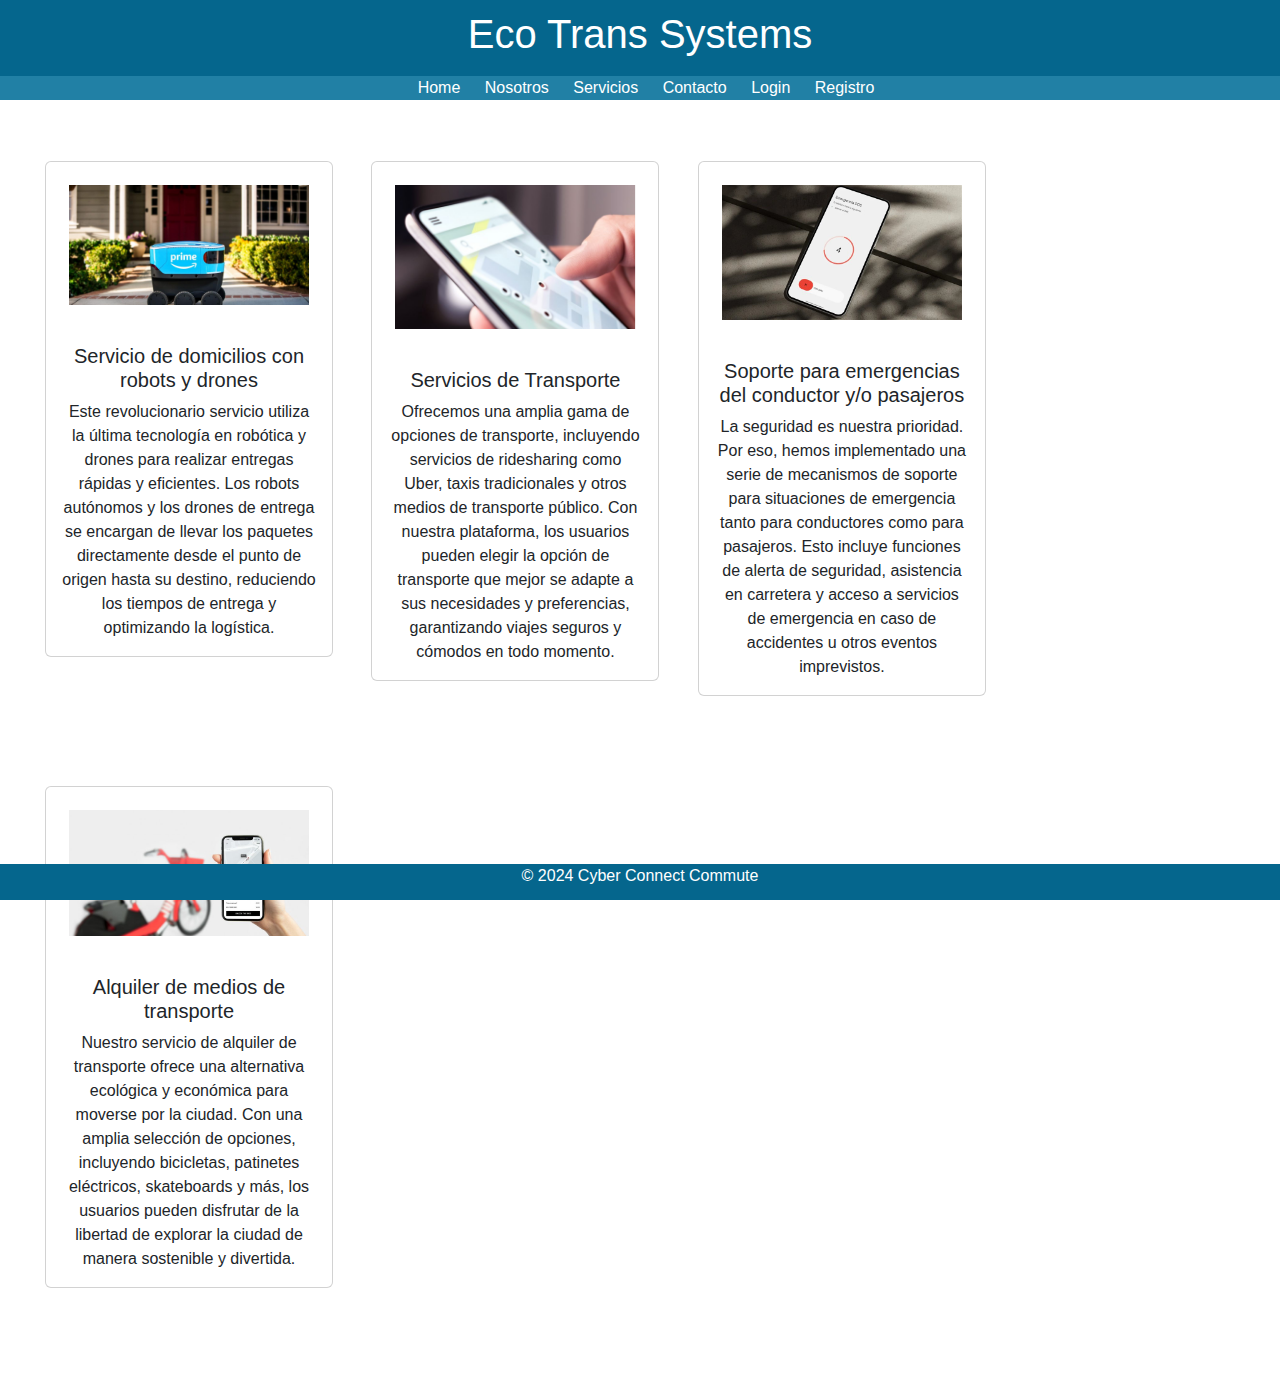
<file: index.html>
<!DOCTYPE html>
<html lang="es">
<head>
    <meta charset="UTF-8">
    <meta name="viewport" content="width=device-width, initial-scale=1.0">
    <title>Eco Trans Systems</title>
    <link rel="stylesheet" href="CSS\styles.css">
    <link href="https://cdn.jsdelivr.net/npm/bootstrap@5.3.0-alpha1/dist/css/bootstrap.min.css" rel="stylesheet">
    <link rel="icon" type="image/x-icon" href="IMG/favicon_io/favicon.ico">
    <link rel="apple-touch-icon" sizes="180x180" href="IMG/favicon_io/apple-touch-icon.png">
    <link rel="icon" type="image/png" sizes="32x32" href="IMG/favicon_io/favicon-32x32.png">
    <link rel="icon" type="image/png" sizes="16x16" href="IMG/favicon_io/favicon-16x16.png">
    <link rel="manifest" href="IMG/favicon_io/site.webmanifest">
</head>
<body>
    <header>
        <h1>Eco Trans Systems</h1>
    </header>
    <nav>
        <ul>
            <li class="texto-con-sombra"><a href="index.html">Home</a></li>
            <li class="texto-con-sombra"><a href="nosotros.html">Nosotros</a></li>
            <li class="texto-con-sombra"><a href="servicios.html">Servicios</a></li>
            <li class="texto-con-sombra"><a href="contacto.html">Contacto</a></li>
            <li class="texto-con-sombra"><a href="login.html">Login</a></li>
            <li class="texto-con-sombra"><a href="registro.html">Registro</a></li>
        </ul>
    </nav>
    <main id="main">
        <div class="columna">
            <div class="card" style="width: 18rem;">
                <img src="IMG\robot.jpeg" class="card-img-top img-fluid" alt="...">
                <div class="card-body card-cam">
                  <h5 class="card-title">Servicio de domicilios con robots y drones</h5>
                  <p class="card-text">Este revolucionario servicio utiliza la última tecnología en robótica y drones para realizar entregas rápidas y eficientes. Los robots autónomos y los drones de entrega se encargan de llevar los paquetes directamente desde el punto de origen hasta su destino, reduciendo los tiempos de entrega y optimizando la logística.</p>
                  <!-- <a href="#" class="btn btn-primary btn-azul">Ver</a> -->
                </div>
              </div>
        </div>

        <div class="columna">
            <div class="card" style="width: 18rem;">
                <img src="IMG\apps.jpeg" class="card-img-top" alt="...">
                <div class="card-body card-cam">
                  <h5 class="card-title">Servicios de Transporte</h5>
                  <p class="card-text">Ofrecemos una amplia gama de opciones de transporte, incluyendo servicios de ridesharing como Uber, taxis tradicionales y otros medios de transporte público. Con nuestra plataforma, los usuarios pueden elegir la opción de transporte que mejor se adapte a sus necesidades y preferencias, garantizando viajes seguros y cómodos en todo momento.</p>
                  <!-- <a href="#" class="btn btn-primary btn-azul">Ver</a> -->
                </div>
              </div>
        </div>

        <div class="columna">
            <div class="card" style="width: 18rem;">
                <img src="IMG\emergencia.jpg" class="card-img-top" alt="...">
                <div class="card-body card-cam">
                  <h5 class="card-title">Soporte para emergencias del conductor y/o pasajeros</h5>
                  <p class="card-text">La seguridad es nuestra prioridad. Por eso, hemos implementado una serie de mecanismos de soporte para situaciones de emergencia tanto para conductores como para pasajeros. Esto incluye funciones de alerta de seguridad, asistencia en carretera y acceso a servicios de emergencia en caso de accidentes u otros eventos imprevistos.</p>
                  <!-- <a href="#" class="btn btn-primary btn-azul">Ver</a> -->
                </div>
              </div>
        </div>

        <div class="columna">
            <div class="card" style="width: 18rem;">
                <img src="IMG\bici.jpg" class="card-img-top" alt="...">
                <div class="card-body card-cam">
                  <h5 class="card-title">Alquiler de medios de transporte</h5>
                  <p class="card-text">Nuestro servicio de alquiler de transporte ofrece una alternativa ecológica y económica para moverse por la ciudad. Con una amplia selección de opciones, incluyendo bicicletas, patinetes eléctricos, skateboards y más, los usuarios pueden disfrutar de la libertad de explorar la ciudad de manera sostenible y divertida.</p>
                  <!-- <a href="#" class="btn btn-primary btn-azul">Ver</a> -->
                </div>
              </div>
        </div>  
    <br>
    <br>
    <br>
    </main>
    <footer>
        <p>&copy; 2024 Cyber Connect Commute</p>
    </footer>
    <script src="JS\script.js"></script>
</body>
</html>
</file>
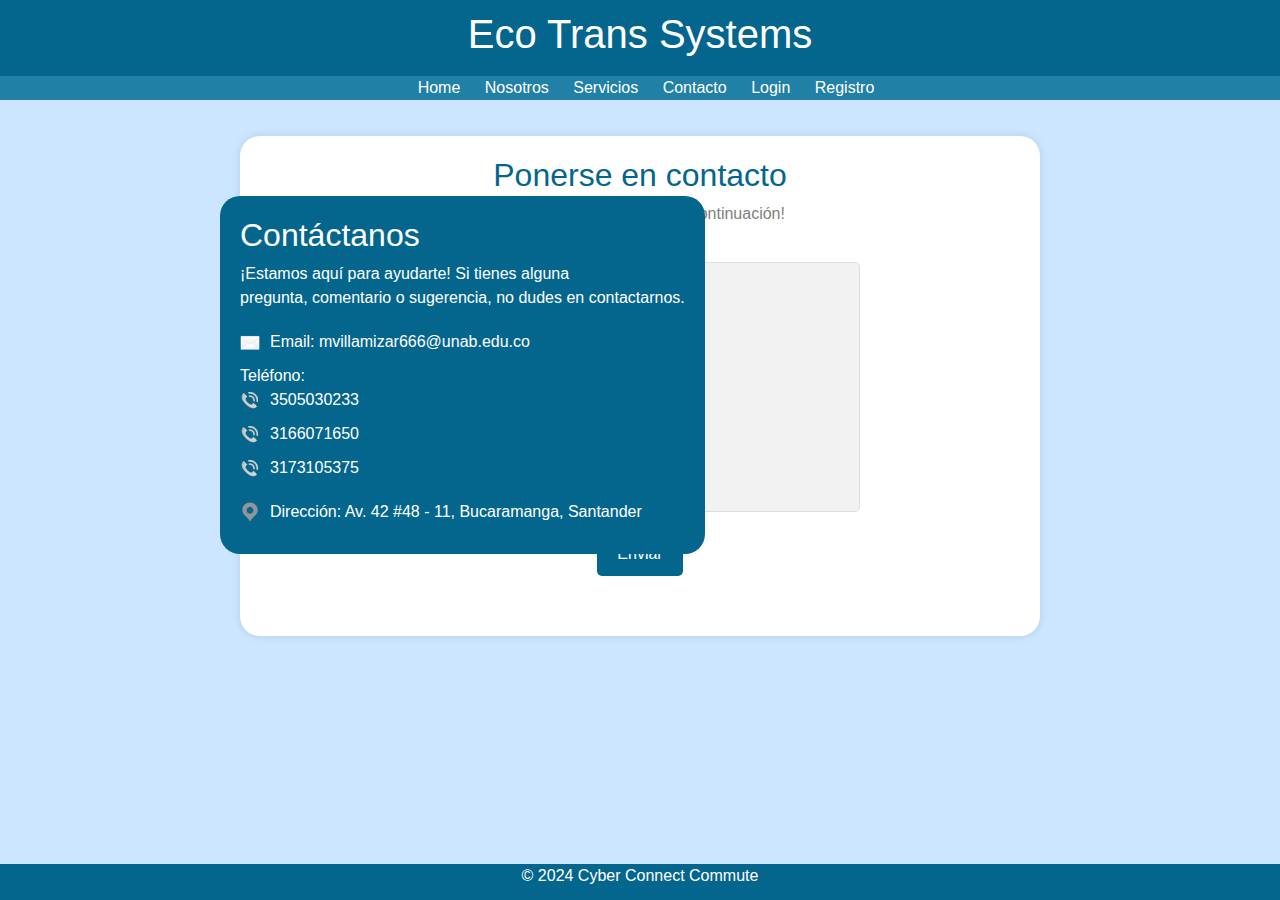
<file: contacto.html>
<!DOCTYPE html>
<html lang="es">
<head>
    <meta charset="UTF-8">
    <meta name="viewport" content="width=device-width, initial-scale=1.0">
    <title>Eco Trans Systems - Contacto</title>
    <link rel="stylesheet" href="CSS/styles.css">
    <link href="https://cdn.jsdelivr.net/npm/bootstrap@5.3.0-alpha1/dist/css/bootstrap.min.css" rel="stylesheet">
    <link rel="icon" type="image/x-icon" href="IMG/favicon_io/favicon.ico">
    <link rel="apple-touch-icon" sizes="180x180" href="IMG/favicon_io/apple-touch-icon.png">
    <link rel="icon" type="image/png" sizes="32x32" href="IMG/favicon_io/favicon-32x32.png">
    <link rel="icon" type="image/png" sizes="16x16" href="IMG/favicon_io/favicon-16x16.png">
    <link rel="manifest" href="IMG/favicon_io/site.webmanifest">
</head>
<style>
    body{
        background-color: #cce6ff;
    }
</style>
<body>
    <header>
        <h1>Eco Trans Systems</h1>
    </header>
    <nav>
        <ul>
            <li class="texto-con-sombra"><a href="index.html">Home</a></li>
            <li class="texto-con-sombra"><a href="nosotros.html">Nosotros</a></li>
            <li class="texto-con-sombra"><a href="servicios.html">Servicios</a></li>
            <li class="texto-con-sombra"><a href="contacto.html">Contacto</a></li>
            <li class="texto-con-sombra"><a href="login.html">Login</a></li>
            <li class="texto-con-sombra"><a href="registro.html">Registro</a></li>
        </ul>
    </nav>
    <main>
        <section class="contacto">
            <h2>Contáctanos</h2>
            <p>¡Estamos aquí para ayudarte! Si tienes alguna <br>pregunta, comentario o sugerencia, no dudes en contactarnos.</p>
            <ul>
                <li>
                    <img src="IMG/email-icon.png" alt="Email icon">
                    <span>Email: mvillamizar666@unab.edu.co</span>
                </li>
                <li>
                    <span>Teléfono:
                        <ul>
                            <li><img src="IMG/phone-icon.png" alt="Phone icon"> 3505030233</li>
                            <li><img src="IMG/phone-icon.png" alt="Phone icon"> 3166071650</li>
                            <li><img src="IMG/phone-icon.png" alt="Phone icon"> 3173105375</li>
                        </ul>
                    </span>
                </li>
                <li>
                    <img src="IMG/address-icon.png" alt="Address icon">
                    <span>Dirección: Av. 42 #48 - 11, Bucaramanga, Santander</span>
                </li>
            </ul>
        </section>
        <div class="fondo-claro">
            <section class="cuadrado-blanco">
                <h2>Ponerse en contacto</h2>
                <p>¡No dudes en escribirnos a continuación!</p>
                <form action="" class="formulario-contacto">
                    <input type="text" placeholder="Escribe tu mensaje aquí">
                    <button type="submit">Enviar</button>
                </form>
            </section>
        </div>
    </main>
    <footer>
        <p>&copy; 2024 Cyber Connect Commute</p>
    </footer>
    <script src="JS/script.js"></script>
</body>
</html>
</file>
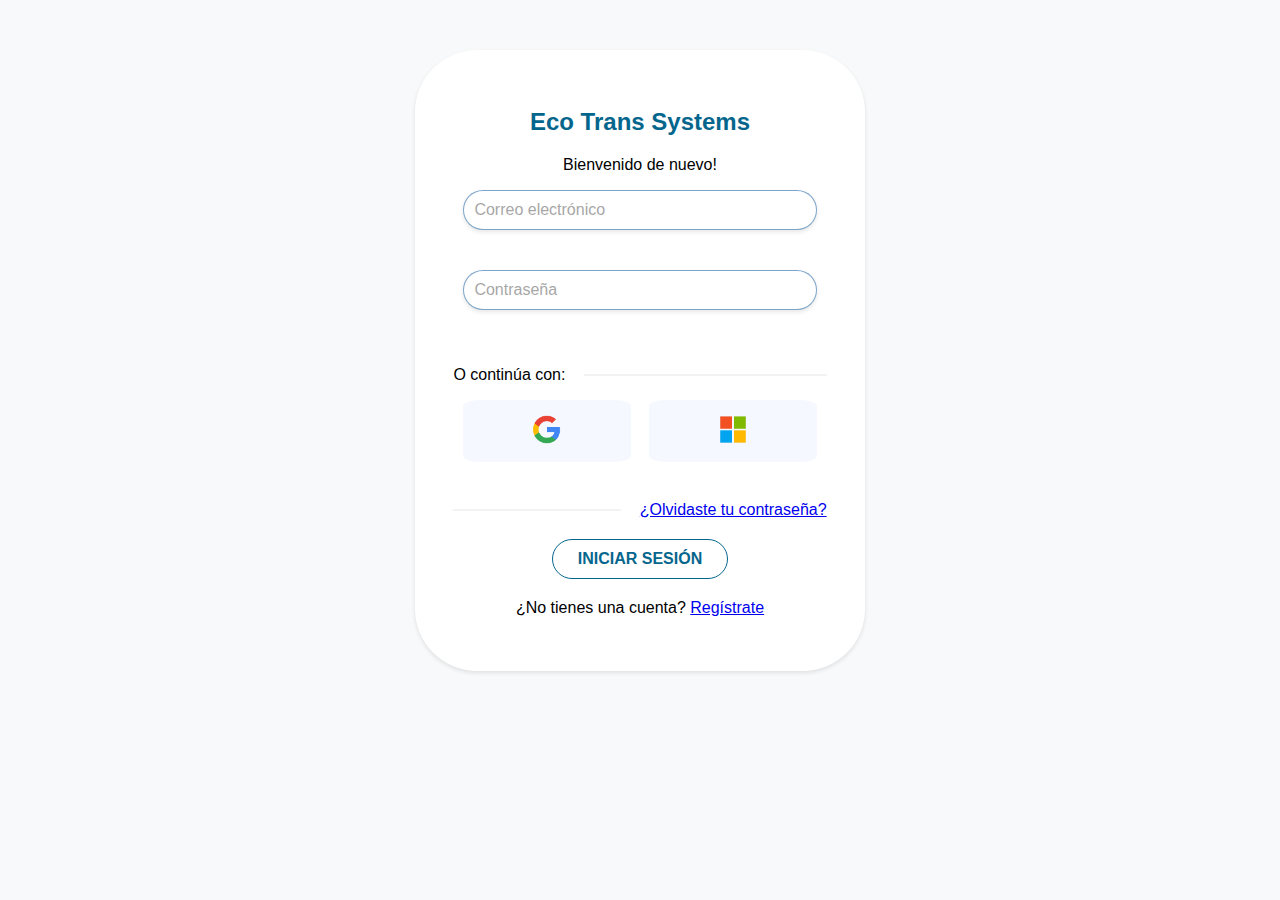
<file: login.html>
<!DOCTYPE html>
<html lang="es">
<head>
    <meta charset="UTF-8">
    <meta name="viewport" content="width=device-width, initial-scale=1.0">
    <title>Inicio de Sesión - ECOLAB</title>
    <link rel="stylesheet" href="CSS/styles_ext.css">
    <link rel="icon" type="image/x-icon" href="IMG/favicon_io/favicon.ico">
    <link rel="apple-touch-icon" sizes="180x180" href="IMG/favicon_io/apple-touch-icon.png">
    <link rel="icon" type="image/png" sizes="32x32" href="IMG/favicon_io/favicon-32x32.png">
    <link rel="icon" type="image/png" sizes="16x16" href="IMG/favicon_io/favicon-16x16.png">
    <link rel="manifest" href="IMG/favicon_io/site.webmanifest">
</head>
<body>
<div class="container">
    <h2>Eco Trans Systems</h2>
    <p>Bienvenido de nuevo!</p>
    <form>
        <div style="margin-bottom: 20px;">
            <input type="email" name="email" class="form-control_is" placeholder="Correo electrónico" required>
        </div>
        <div style="margin-bottom: 20px;">
            <input type="password" name="password" class="form-control_is" placeholder="Contraseña" required>
        </div>
        <div class="continuar-texto">
            <p>O continúa con:</p>
            <div class="linea"></div>
        </div>
        
        <!-- Alineación horizontal -->
        <div class="boton-servicio-container">
            <button class="boton-servicio">
                <img src="IMG\google.png">
            </button>
            <button class="boton-servicio">
                <img src="IMG\microsoft.png">
            </button>
        </div>
        <div class="continuar-texto1">
        <div class="olvidar-link">
            <a href="recuperar_contraseña.html">¿Olvidaste tu contraseña?</a>
        </div>
    </div>
        <button type="submit" class="button_is">INICIAR SESIÓN</button>
    </form>
    
    <div class="registro-link">
        <p class="mt-3">¿No tienes una cuenta? <a href="registro.html">Regístrate</a></p>
    </div>
</div>

<br><br> <!-- Espacio para navbar fijo -->
</body>
<script src="https://code.jquery.com/jquery-3.6.0.min.js"></script>
<script src="https://cdn.jsdelivr.net/npm/bootstrap@5.3.0/dist/js/bootstrap.bundle.min.js"></script>
</html>
</file>
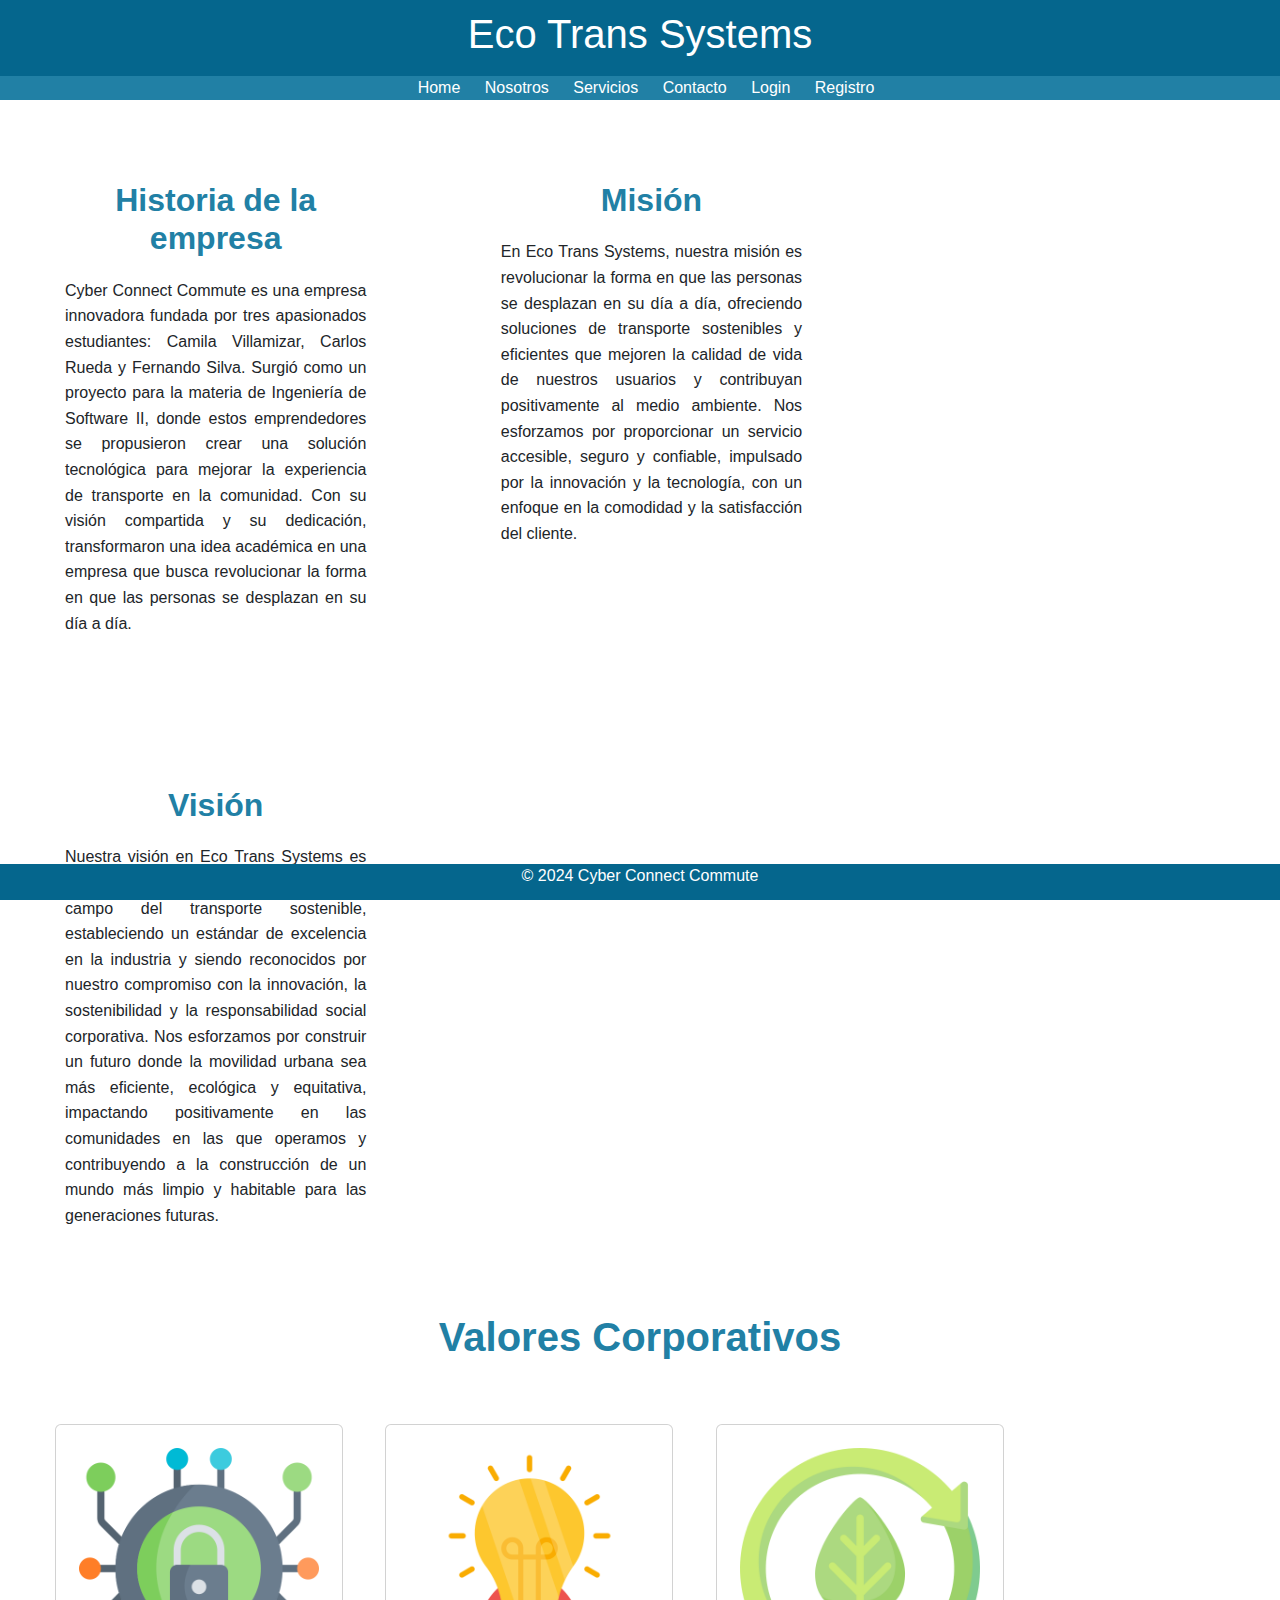
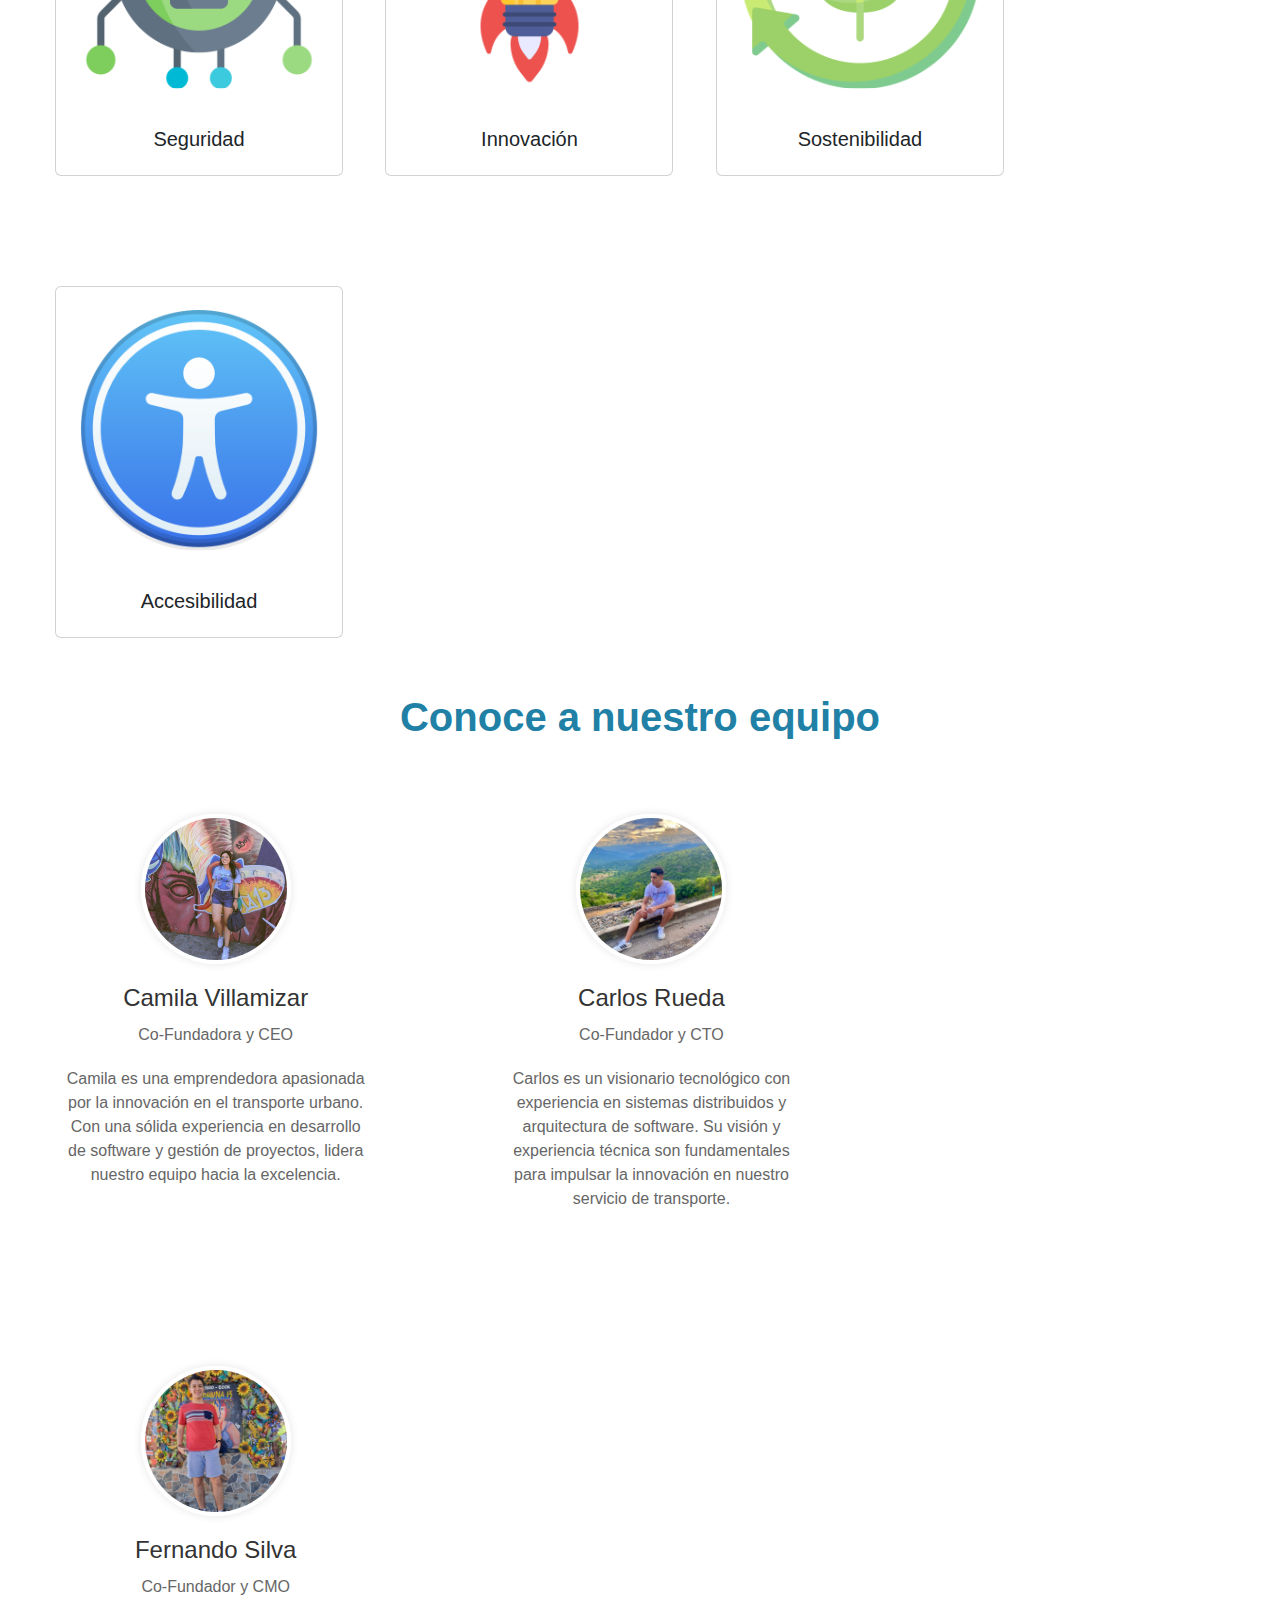
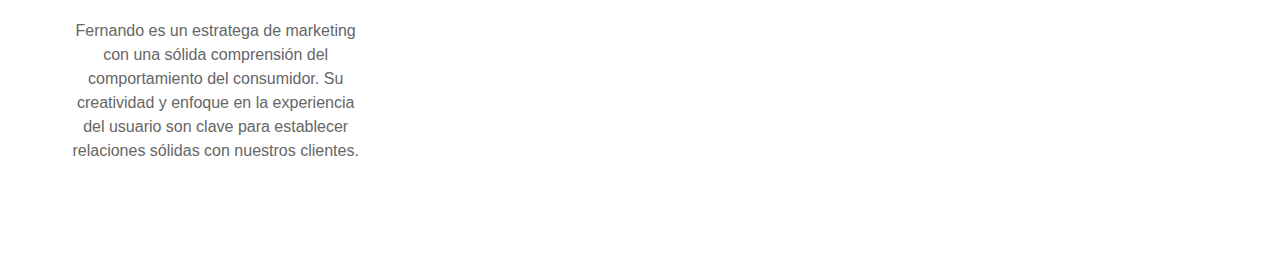
<file: nosotros.html>
<!DOCTYPE html>
<html lang="es">

<head>
    <meta charset="UTF-8">
    <meta name="viewport" content="width=device-width, initial-scale=1.0">
    <title>Nosotros - Cyber Connect Commute</title>
    <link rel="stylesheet" href="CSS\styles.css">
    <link href="https://cdn.jsdelivr.net/npm/bootstrap@5.3.0-alpha1/dist/css/bootstrap.min.css" rel="stylesheet">
    <link rel="icon" type="image/x-icon" href="IMG/favicon_io/favicon.ico">
    <link rel="apple-touch-icon" sizes="180x180" href="IMG/favicon_io/apple-touch-icon.png">
    <link rel="icon" type="image/png" sizes="32x32" href="IMG/favicon_io/favicon-32x32.png">
    <link rel="icon" type="image/png" sizes="16x16" href="IMG/favicon_io/favicon-16x16.png">
    <link rel="manifest" href="IMG/favicon_io/site.webmanifest">
</head>
</head>

<body>
    <header>
        <h1>Eco Trans Systems</h1>
    </header>
    <nav>
        <ul>
            <li class="texto-con-sombra"><a href="index.html">Home</a></li>
            <li class="texto-con-sombra"><a href="nosotros.html">Nosotros</a></li>
            <li class="texto-con-sombra"><a href="servicios.html">Servicios</a></li>
            <li class="texto-con-sombra"><a href="contacto.html">Contacto</a></li>
            <li class="texto-con-sombra"><a href="login.html">Login</a></li>
            <li class="texto-con-sombra"><a href="registro.html">Registro</a></li>
        </ul>
    </nav>
    <main>
        <section>
            <div class="columna2">
                <h2 class="title">Historia de la empresa</h2>
                <p class="nosotros-paragraph">Cyber Connect Commute es una empresa innovadora fundada por tres
                    apasionados estudiantes: Camila Villamizar, Carlos Rueda y Fernando Silva. Surgió como un proyecto
                    para la materia de Ingeniería de Software II, donde estos emprendedores se propusieron crear una
                    solución tecnológica para mejorar la experiencia de transporte en la comunidad. Con su visión
                    compartida y su dedicación, transformaron una idea académica en una empresa que busca revolucionar
                    la forma en que las personas se desplazan en su día a día.</p>
            </div>
            <div class="columna2">
                <h2 class="title">Misión</h2>
                <p class="nosotros-paragraph">En Eco Trans Systems, nuestra misión es revolucionar la forma en que las
                    personas se desplazan en su día a día, ofreciendo soluciones de transporte sostenibles y eficientes
                    que mejoren la calidad de vida de nuestros usuarios y contribuyan positivamente al medio ambiente.
                    Nos esforzamos por proporcionar un servicio accesible, seguro y confiable, impulsado por la
                    innovación y la tecnología, con un enfoque en la comodidad y la satisfacción del cliente.</p>
            </div>
            <div class="columna2">
                <h2 class="title">Visión</h2>
                <p class="nosotros-paragraph">Nuestra visión en Eco Trans Systems es convertirnos en líderes globales en
                    el campo del transporte sostenible, estableciendo un estándar de excelencia en la industria y siendo
                    reconocidos por nuestro compromiso con la innovación, la sostenibilidad y la responsabilidad social
                    corporativa. Nos esforzamos por construir un futuro donde la movilidad urbana sea más eficiente,
                    ecológica y equitativa, impactando positivamente en las comunidades en las que operamos y
                    contribuyendo a la construcción de un mundo más limpio y habitable para las generaciones futuras.
                </p>
            </div>
        </section>
        <section>
            <h1 class="title">Valores Corporativos</h1>
            <div class="columna3">
                <div class="card" style="width: 18rem;">
                    <img src="IMG\security.png" class="card-img-top" alt="...">
                    <div class="card-body card-cam">
                        <h5 class="card-title">Seguridad</h5>
                    </div>
                </div>
            </div>
            <div class="columna3">
                <div class="card" style="width: 18rem;">
                    <img src="IMG\innovation.png" class="card-img-top" alt="...">
                    <div class="card-body card-cam">
                        <h5 class="card-title">Innovación</h5>
                    </div>
                </div>
            </div>
            <div class="columna3">
                <div class="card" style="width: 18rem;">
                    <img src="IMG\sostenibilidad.png" class="card-img-top" alt="...">
                    <div class="card-body card-cam">
                        <h5 class="card-title">Sostenibilidad</h5>
                    </div>
                </div>
            </div>
            <div class="columna3">
                <div class="card" style="width: 18rem;">
                    <img src="IMG\accesibilidad.png" class="card-img-top" alt="...">
                    <div class="card-body card-cam">
                        <h5 class="card-title">Accesibilidad</h5>
                    </div>
                </div>
            </div>
        </section>
        <section>
            <h1 class="title">Conoce a nuestro equipo</h1>
            <div class="columna2 equipo-member">
                <img src="IMG\cami.jpg" alt="Camila Villamizar">
                <h3>Camila Villamizar</h3>
                <p>Co-Fundadora y CEO</p>
                <p>Camila es una emprendedora apasionada por la innovación en el transporte urbano. Con
                    una sólida experiencia en desarrollo de software y gestión de proyectos, lidera
                    nuestro equipo hacia la excelencia.</p>
            </div>
            <div class="columna2 equipo-member">
                <img src="IMG\carlos.jpeg" alt="Carlos Rueda">
                <h3>Carlos Rueda</h3>
                <p>Co-Fundador y CTO</p>
                <p>Carlos es un visionario tecnológico con experiencia en sistemas distribuidos y
                    arquitectura de software. Su visión y experiencia técnica son fundamentales para
                    impulsar la innovación en nuestro servicio de transporte.</p>
            </div>
            <div class="columna2 equipo-member">
                <img src="IMG\fer.jpeg" alt="Fernando Silva">
                <h3>Fernando Silva</h3>
                <p>Co-Fundador y CMO</p>
                <p>Fernando es un estratega de marketing con una sólida comprensión del comportamiento
                    del consumidor. Su creatividad y enfoque en la experiencia del usuario son clave
                    para establecer relaciones sólidas con nuestros clientes.</p>
            </div>
        </section>
    </main>
    <footer>
        <p>&copy; 2024 Cyber Connect Commute</p>
    </footer>
</body>
<script src="JS\script.js"></script>
</html>
</file>
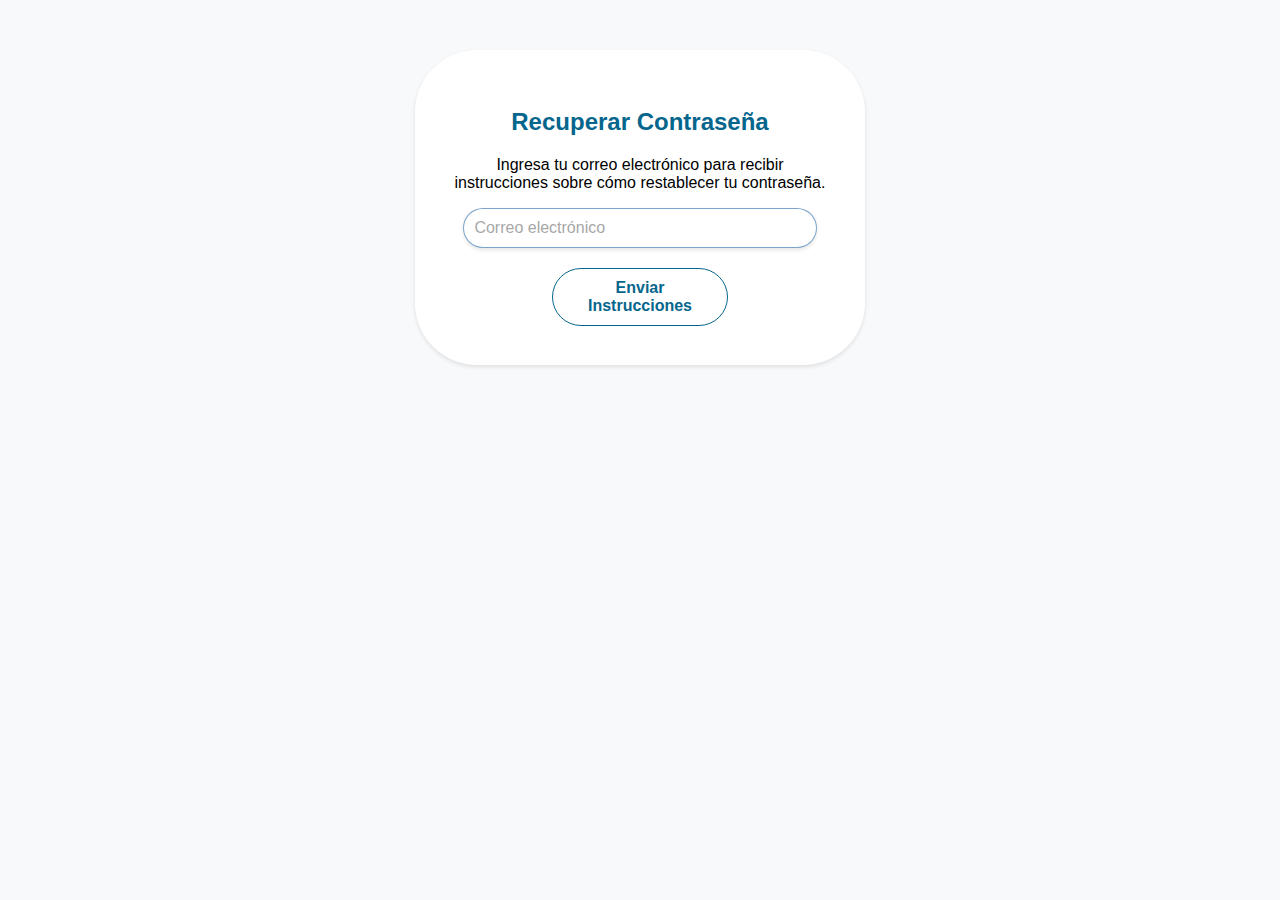
<file: recuperar_contraseña.html>
<!DOCTYPE html>
<html lang="es">
<head>
    <meta charset="UTF-8">
    <meta name="viewport" content="width=device-width, initial-scale=1.0">
    <title>Recuperar Contraseña - ECOLAB</title>
    <link rel="stylesheet" href="CSS/styles_ext.css">
    <link rel="icon" type="image/x-icon" href="IMG/favicon_io/favicon.ico">
    <link rel="apple-touch-icon" sizes="180x180" href="IMG/favicon_io/apple-touch-icon.png">
    <link rel="icon" type="image/png" sizes="32x32" href="IMG/favicon_io/favicon-32x32.png">
    <link rel="icon" type="image/png" sizes="16x16" href="IMG/favicon_io/favicon-16x16.png">
    <link rel="manifest" href="IMG/favicon_io/site.webmanifest">
</head>
<body>
    <div class="container">
        <h2>Recuperar Contraseña</h2>
        <p>Ingresa tu correo electrónico para recibir instrucciones sobre cómo restablecer tu contraseña.</p>
        
        <form>
            <div>
                <input type="email" name="email" class="form-control_is" placeholder="Correo electrónico" required>
            </div>
            <button type="submit" class="button_is">Enviar Instrucciones</button>
        </form>
    </div>
</body>
</html>
</file>
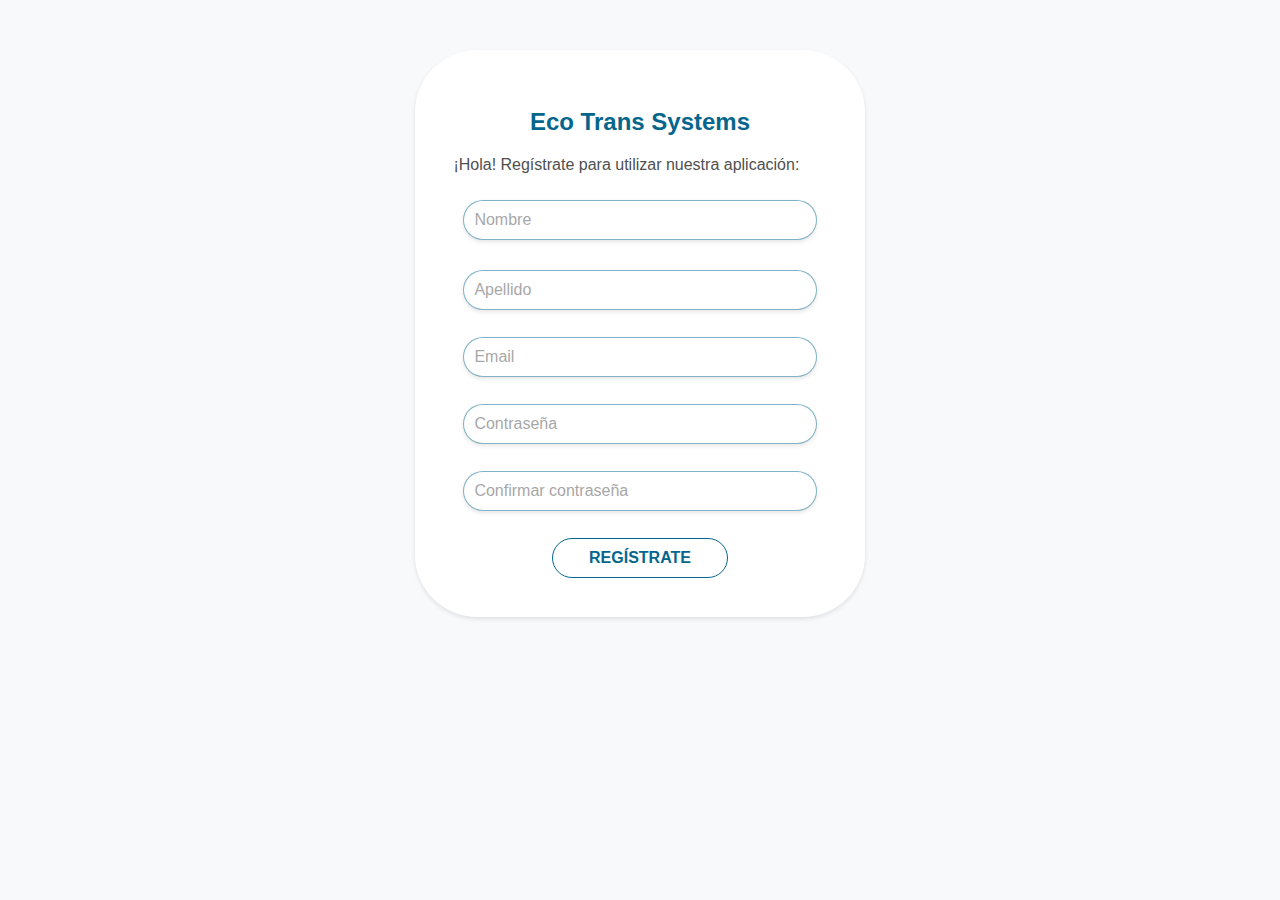
<file: registro.html>
<!DOCTYPE html>
<html lang="es">
<head>
    <meta charset="UTF-8">
    <meta name="viewport" content="width=device-width, initial-scale=1.0">
    <title>ECOLAB</title>
    <link rel="stylesheet" href="CSS/styles_ext.css">
    <link rel="icon" type="image/x-icon" href="IMG/favicon_io/favicon.ico">
    <link rel="apple-touch-icon" sizes="180x180" href="IMG/favicon_io/apple-touch-icon.png">
    <link rel="icon" type="image/png" sizes="32x32" href="IMG/favicon_io/favicon-32x32.png">
    <link rel="icon" type="image/png" sizes="16x16" href="IMG/favicon_io/favicon-16x16.png">
    <link rel="manifest" href="IMG/favicon_io/site.webmanifest">
</head>
<body>

<div class="container">
    <h2>Eco Trans Systems</h2>
    <p class="parrafo">¡Hola! Regístrate para utilizar nuestra aplicación:</p>
    <form>
        <div style="margin-bottom: 10px;">
            <input class="form-control" type="text" name="nombre" placeholder="Nombre" required title="Por favor ingresa tu nombre" autocomplete="given-name" required>
        </div>
        <div style="margin-bottom: 7px;">
            <input type="text" name="apellido" class="form-control" placeholder="Apellido" required title="Por favor ingresa tu apellido" autocomplete="family-name" required>
        </div>
        <div style="margin-bottom: 7px;">
            <input type="email" name="email" class="form-control" placeholder="Email" required title="Por favor ingresa tu correo electrónico" autocomplete="email" required>
        </div>
        <div style="margin-bottom: 7px;">
            <input type="password" name="password" class="form-control" placeholder="Contraseña" required title="Por favor ingresa tu contraseña" autocomplete="new-password" required>
        </div>
        <div style="margin-bottom: 7px;">
            <input type="password" name="password_confirmation" class="form-control" placeholder="Confirmar contraseña" required title="Por favor confirma tu contraseña" autocomplete="new-password" required>
        </div>
        <button id="open-popup-ok" type="submit" class="button">REGÍSTRATE</button>
    </form>
</div>
<br>
<br>
</body>
<script src="JS\script.js"></script>
</html>
</file>
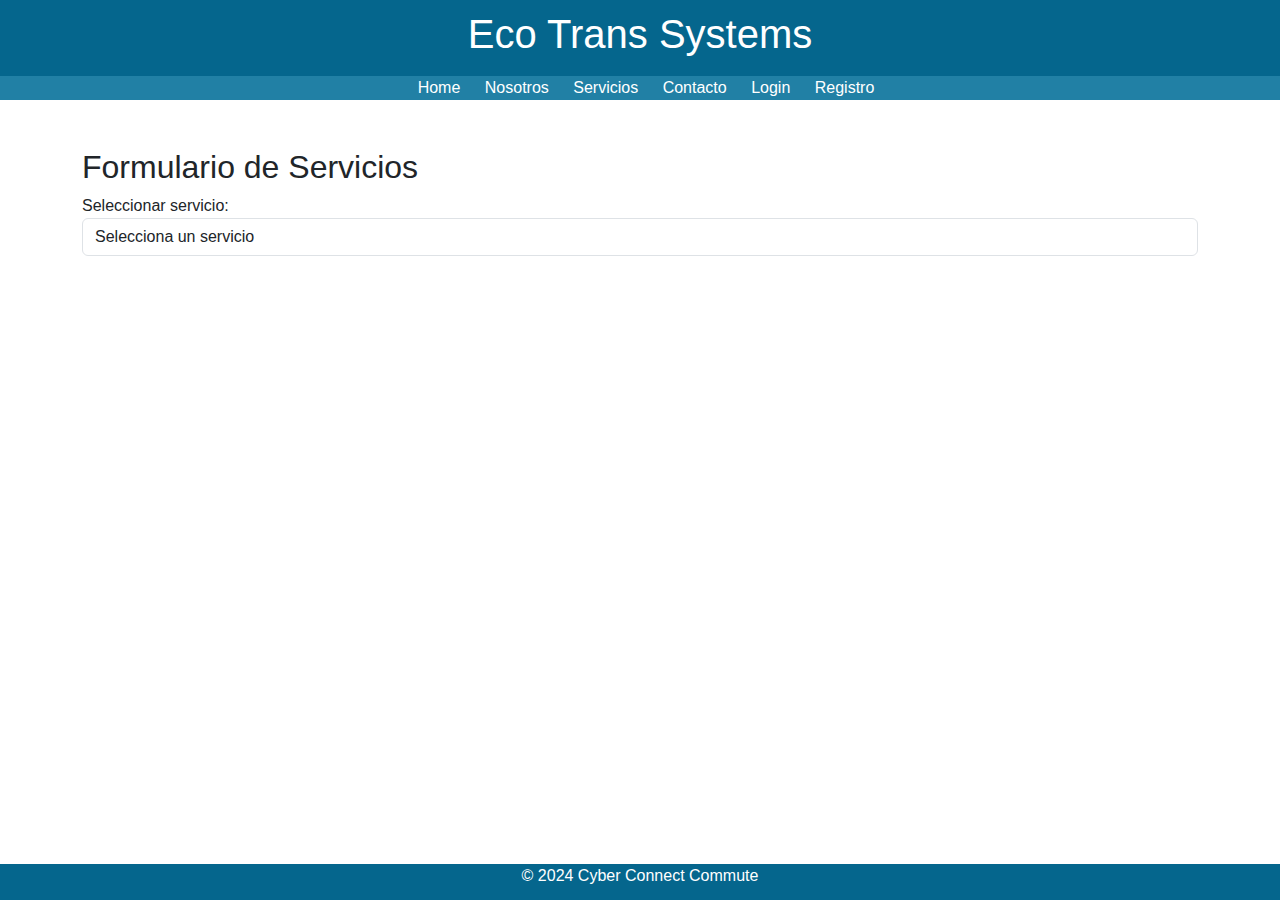
<file: servicios.html>
<!DOCTYPE html>
<html lang="es">

<head>
    <meta charset="UTF-8">
    <meta name="viewport" content="width=device-width, initial-scale=1.0">
    <title>Eco Trans Systems</title>
    <link rel="stylesheet" href="CSS\styles.css">
    <link href="https://cdn.jsdelivr.net/npm/bootstrap@5.3.0-alpha1/dist/css/bootstrap.min.css" rel="stylesheet">
    <link rel="icon" type="image/x-icon" href="IMG/favicon_io/favicon.ico">
    <link rel="apple-touch-icon" sizes="180x180" href="IMG/favicon_io/apple-touch-icon.png">
    <link rel="icon" type="image/png" sizes="32x32" href="IMG/favicon_io/favicon-32x32.png">
    <link rel="icon" type="image/png" sizes="16x16" href="IMG/favicon_io/favicon-16x16.png">
    <link rel="manifest" href="IMG/favicon_io/site.webmanifest">
</head>
<body>
    <header>
        <h1>Eco Trans Systems</h1>
    </header>
    <nav>
        <ul>
            <li class="texto-con-sombra"><a href="index.html">Home</a></li>
            <li class="texto-con-sombra"><a href="nosotros.html">Nosotros</a></li>
            <li class="texto-con-sombra"><a href="servicios.html">Servicios</a></li>
            <li class="texto-con-sombra"><a href="contacto.html">Contacto</a></li>
            <li class="texto-con-sombra"><a href="login.html">Login</a></li>
            <li class="texto-con-sombra"><a href="registro.html">Registro</a></li>
        </ul>
    </nav>
    <main id="main">
        <div class="container mt-5">
            <h2>Formulario de Servicios</h2>
            <!-- Selección del servicio -->
            <div class="form-group">
                <label for="servicio">Seleccionar servicio:</label>
                <select id="servicio" class="form-control" onchange="mostrarFormulario()">
                    <option value="">Selecciona un servicio</option>
                    <option value="domicilios">Servicio de domicilios con robots y drones</option>
                    <option value="transporte">Servicio de transporte</option>
                    <option value="emergencias">Soporte para emergencias</option>
                    <option value="alquiler">Alquiler de medios de transporte</option>
                </select>
            </div>

            <!-- Sección de servicio de domicilios -->
            <div id="formulario-domicilios" class="hidden">
                <h3>Servicio de domicilios con robots y drones</h3>
                <div class="form-group">
                    <label for="ubicacion-recogida">Ubicación de recogida:</label>
                    <input type="text" id="ubicacion-recogida" class="form-control">
                </div>
                <div class="form-group">
                    <label for="direccion-entrega">Dirección de entrega:</label>
                    <input type="text" id="direccion-entrega" class="form-control">
                </div>
                <div class="form-group">
                    <label for="peso-paquete">Peso del paquete (en kg):</label>
                    <input type="number" id="peso-paquete" class="form-control" step="0.1">
                </div>
                <div class="form-group">
                    <label for="precio">Precio del domicilio:</label>
                    <input type="text" id="precio" class="form-control" readonly>
                    <!-- El precio se calcula automáticamente -->
                </div>
                <br>
                <button class="btn btn-primary" onclick="calcularPrecio()">Calcular precio</button>
                <button class="btn btn-primary">Confirmar</button>
                <br>
                <!-- Botón para calcular el precio -->

                <!-- Botón para mostrar métodos de pago -->
                <div class="mt-3">
                    <h4 style="text-align: center;">Métodos de pago</h4>
                    <br>
                    <div>
                        <div class="metodos-pago">
                            <div>
                                <input type="radio">
                                <label>Tarjeta débito/crédito</label>
                                <img src="IMG/tarjetas.jpg">
                            </div>
                            <div>
                                <input type="radio">
                                <label>PayPal</label>
                                <img src="IMG/paypal.png">
                            </div>
                            <div>
                                <input type="radio">
                                <label>PSE</label>
                                <img src="IMG/pse.jpg">
                            </div>
                        </div>
                    </div>
                </div>
            </div>


            <!-- Sección de servicio de transporte -->
            <div id="formulario-transporte" class="hidden">
                <h3>Servicio de transporte</h3>
                <div class="form-group">
                    <label for="ubicacion-actual">Ubicación actual:</label>
                    <input type="text" id="ubicacion-actual" class="form-control">
                </div>
                <div class="form-group">
                    <label for="ubicacion-destino">Ubicación de destino:</label>
                    <input type="text" id="ubicacion-destino" class="form-control">
                </div>
                <br>
                <button class="btn btn-primary" onclick="calcularPrecioRide()">Calcular precio</button>
                <button class="btn btn-primary">Confirmar</button>
                <br>
                <div class="mt-3">
                    <h4 style="text-align: center;">Plataformas de ridesharing</h4>
                    <br>
                    <div class="metodos-pago1">
                        <div>
                            <input type="radio" name="ridesharing" value="didi">
                            <label>Didi</label>
                            <img src="IMG/didi.png" alt="Didi">
                            <div id="precio-didi"></div>
                        </div>
                        <div>
                            <input type="radio" name="ridesharing" value="uber">
                            <label>Uber</label>
                            <img src="IMG/uber.png" alt="Uber">
                            <div id="precio-uber"></div>
                        </div>
                        <div>
                            <input type="radio" name="ridesharing" value="indrive">
                            <label>inDrive</label>
                            <img src="IMG/indrive.png" alt="inDrive">
                            <div id="precio-indrive"></div>
                        </div>
                    </div>
                </div>
            </div>
            <!-- Sección de soporte para emergencias -->
            <div id="formulario-emergencias" class="hidden">
                <h3>Soporte para emergencias</h3>
                <div class="form-group">
                    <label for="ubicacion-emergencia">Ubicación actual:</label>
                    <input type="text" id="address" placeholder="Ingrese una dirección" class="form-control">
                    <br>
                    <button class="btn btn-primary">Confirmar</button>
                    <br>
                    <div id="map" style="width: 100%; height: 400px;"></div>
                </div>
                <div class="form-group">
                    <h4 style="text-align: center;">Servicios de emergencia</h4>
                    <br>
                    <div>
                        <div class="metodos-pago1">
                            <div>
                                <input type="radio">
                                <label>Alerta de seguridad</label>
                                <img src="IMG/alerta.png">
                            </div>
                            <div>
                                <input type="radio">
                                <label>Asistencia en carretera</label>
                                <img src="IMG/grua.png">
                            </div>
                            <div>
                                <input type="radio">
                                <label>Acceso a servicios de emergencia</label>
                                <img src="IMG/911.jpg">
                            </div>
                        </div>
                    </div>
                </div>
            </div>
            <!-- Sección de alquiler de medios de transporte -->
            <div id="formulario-alquiler" class="hidden">
                <h3>Alquiler de medios de transporte</h3>
                <div class="form-group">
                    <label para="nombre">Nombres:</label>
                    <input type="text" id="nombre" class="form-control">
                </div>
                <div class="form-group">
                    <label para="apellido">Apellidos:</label>
                    <input type="text" id="apellido" class="form-control">
                </div>
                <div class="form-group">
                    <label para="cedula">Cédula de ciudadanía:</label>
                    <input type="number" id="cedula" class="form-control">
                </div>
                <button class="btn btn-primary">Confirmar</button>
                <br>
                <div class="form-group">
                    <h4 style="text-align: center;">Seleccione el medio de transporte</h4>
                    <br>
                    <div>
                        <div class="metodos-pago">
                            <div>
                                <input type="radio">
                                <label>Bicicletas</label>
                                <img src="IMG/bici.jpeg">
                            </div>
                            <div>
                                <input type="radio">
                                <label>Patines eléctricos</label>
                                <img src="IMG/patines_e.jpg">
                            </div>
                            <div>
                                <input type="radio">
                                <label>Skateboards</label>
                                <img src="IMG/skateb.jpg" style="width: 3rem;">
                            </div>
                        </div>
                    </div>
                </div>
            </div>
        </div>
        <br>
        <br>
        <br>
    </main>
    <footer>
        <p>&copy; 2024 Cyber Connect Commute</p>
    </footer>
    <script src="JS\script.js"></script>
</body>

</html>
</file>
<file: CSS/styles_ext.css>
body {
    background-color: #f8f9fa;
    font-family: Arial, sans-serif;
    padding-top: 50px;
    margin: 0;
}
.container {
    max-width: 450px;
    background-color: #fff;
    border-radius: 62px;
    box-shadow: 0 2px 4px rgba(0,0,0,0.1);
    padding: 3%;
    margin: auto;
    box-sizing: border-box;
    text-align: center; /* Centrar contenido */
}

@media (max-width: 480px) {
    .container {
        margin: 5%;
    }
}
h2 {
    text-align: center;
    color: #05668d;
}
.parrafo {
    text-align: left;
    font-size: 16px;
    margin-bottom: 7%;
    color: #4F4F4F;
}

.form-control {
    border-radius: 62px;
    box-shadow: 0 2px 4px rgba(0,0,0,0.1);
    padding: 10px;
    width: calc(100% - 20px);
    margin-bottom: 20px;
    border: 1px solid #05668d81;
    box-sizing: border-box;
    font-size: 16px;
}

.form-control::placeholder {
    color: #4f4f4f;
    opacity: 0.5;
}

.form-check {
    display: flex;
    align-items: center;
    justify-content: center;
    gap: 20px;
    margin-bottom: 20px;
    font-size: 16px;
}
.form-check input[type="checkbox"] {
    display: none;
}
.form-check label {
    position: relative;
    padding-left: 30px;
    cursor: pointer;
    display: inline-block; 
}
.form-check label:before {
    content: '';
    display: block;
    width: 20px;
    height: 20px;
    border: 1px solid #05668d73;
    border-radius: 3px;
    position: absolute;
    left: 0;
    top: 50%;
    transform: translateY(-50%);
}
.form-check input[type="checkbox"]:checked + label:before {
    background-color: #05668d;
    border-color: #05668d;
}
.form-check input[type="checkbox"]:checked + label:after {
    content: '\2713';
    font-size: 14px;
    color: #fff;
    position: absolute;
    left: 4px;
    top: 3px;
}
.button{
    width: calc(50% - 10px);
    padding: 10px;
    border: 1px solid #05668d;
    border-radius: 62px;
    background-color: #fff;
    color: #05668d;
    cursor: pointer;
    font-size: 16px;
    transition: background-color 0.3s ease, color 0.3s ease, border-color 0.3s ease;
    box-sizing: border-box;
    font-weight: bold;
}
.button:hover,
.button:focus { /* Aplicar estilos cuando está enfocado */
    background-color: #05668d;
    color: #fff;
    border-color: #05668d;
}
.button:active {
    background-color: #2180a5;
    color: #fff;
    border-color: #2180a5;
}
.button-container {
    display: flex;
    justify-content: space-between;
    margin-bottom: 20px;
}

.img-logo {
    width: 65%;
    height: auto; 
    max-width: 100%;
    padding-bottom: 5%;
}

.img-icon{
    width: 7%;
    height: auto;
    cursor: pointer;
}

.hidden {
    display: none;
    visibility: hidden;
  }
  
.popup {
position: fixed;
top: 50%;
left: 50%;
transform: translate(-50%, -50%);
background-color: white;
padding: 20px;
border: 1px solid #ccc;
box-shadow: 0 4px 8px rgba(0, 0, 0, 0.2);
z-index: 1000;
border-radius: 30px;
max-height: 60vh;
max-width: 50vh;
overflow-y: auto;
}

.popup-content {
text-align: center;
}

#open-popup {
cursor: pointer;
}

.parrafo-tc{
text-align: left;
font-size: 16px;
color: #4F4F4F;
}
.subtitulo{
font-size: 16px;
text-align: left;
color: #4F4F4F;
font-weight: bold;
}

.navbar-custom {
background-color: #05668d;
color: #fff;
}

.navbar-custom .navbar-brand,
.navbar-custom .nav-link {
    color: #fff; 
}

.navbar-custom .navbar-toggler {
    border-color: #fff;
}

.navbar-custom .nav-link:hover {
    color: #f39c12; 
}

/* Cambiar el color del ícono del navbar */
.navbar-toggler .navbar-toggler-icon {
    background-image: url("data:image/svg+xml;charset=UTF-8,%3Csvg xmlns='http://www.w3.org/2000/svg' viewBox='0 0 16 16' fill='white'%3E%3Cpath d='M1 4h14v1H1V4zm0 4h14v1H1V8zm0 4h14v1H1v-1z'/%3E%3C/svg%3E");
}

.registro-link {
    text-align: center;
    margin-top: 20px; /* Agrega espacio en la parte superior */
}
.olvidar-link {
    text-align: right;
    margin-bottom: 20px; /* Agrega espacio en la parte inferior */
}
.continuar-texto {
    text-align: left;
    margin-top: 20px; /* Agrega espacio en la parte superior */
}
.boton-servicio {
    background-color: #F5F9FF;
    border-radius: 0; /* Sin borde */
    width: 45%; /* Ancho relativo */
    height: auto; 
    border: none; /* Sin borde */
    cursor: pointer;
    display: inline-block;
    align-items: center;
    justify-content: center;
    border-radius: 10%;
    margin-bottom: 5%;
    padding: 3%;
}

.boton-servicio img {
    width: 25%;
    height: auto;
}

.boton-servicio-container {
    display: flex; 
    justify-content: space-around; 
}

.columna {
    width: calc(100% / 2);
    display: inline-block;
    vertical-align: top;
    margin: 25px;
    padding: 20px;
}
@media screen and (max-width: 768px) {
    .columna {
        width: 100%;
    }
}

.form-control_is {
    border-radius: 62px;
    box-shadow: 0 2px 4px rgba(0,0,0,0.1);
    padding: 10px;
    width: calc(100% - 20px);
    margin-bottom: 20px;
    border: 1px solid rgba(0,78,152,0.51);
    box-sizing: border-box;
    font-size: 16px;
}

.form-control_is::placeholder {
    color: #4f4f4f;
    opacity: 0.5;
}

.button_is{
    width: calc(50% - 10px);
    padding: 10px;
    border: 1px solid #05668d;
    border-radius: 62px;
    background-color: #fff;
    color: #05668d;
    cursor: pointer;
    font-size: 16px;
    transition: background-color 0.3s ease, color 0.3s ease, border-color 0.3s ease;
    box-sizing: border-box;
    font-weight: bold;
}
.button_is:hover,
.button_is:focus { 
    background-color: #05668d;
    color: #fff;
    border-color: #05668d;
}
.button_is:active {
    background-color: #05668d;
    color: #fff;
    border-color: #05668d;
}

.continuar-texto {
    text-align: left;
    margin-top: 20px;
    position: relative;
}

.continuar-texto p {
    display: inline-block;
    position: relative;
    padding-right: 10px; 
}

.linea {
    position: absolute;
    top: 50%;
    left: 35%;
    transform: translateY(-50%);
    height: 1px;
    background-color: #E7E7E7;
    width: 65%; 
}

.continuar-texto1 {
    text-align: left;
    margin-top: 20px;
    position: relative;
}

.continuar-texto1 .olvidar-link {
    position: relative;
}

.continuar-texto1 .olvidar-link a {
    padding-left: 15px; 
}

.continuar-texto1 .olvidar-link a::before {
    content: "";
    position: absolute;
    top: 50%; 
    left: 0;
    transform: translateY(-50%); 
    height: 1px;
    background-color: #E7E7E7;
    width: 45%; 
}

.img-icon1{
    margin-top: 2%;
    margin-left: 4%;
    width: 15%;
    height: auto;
    cursor: pointer;
}

.custom{
    background-color: #F5F9FF;
    color: #4F4F4F;
    margin: 5%, 5%;
}
</file>
<file: CSS/styles.css>
/* Resetear estilos y establecer fuente base */
* {
    margin: 0;
    padding: 0;
    box-sizing: border-box;
    font-family: Arial, sans-serif;
}


header {
    background-color: #05668d;
    color: #fff;
    text-align: center;
    padding: 10px;
    height: 2%;
}

nav {
    background-color: #2180a5;
    padding: 5%, 5%;
}

nav ul {
    list-style-type: none;
    text-align: center;
}

nav ul li {
    display: inline;
    margin-right: 20px;
}

nav ul li a {
    text-decoration: none;
    color: #fff;
}

footer {
    background-color: #05668d;
    color: #fff;
    text-align: center;
    align-items: center;
    padding: 1%, 2%;
    position: fixed;
    bottom: 0;
    width: 100%;
    height: 4%;
}

.texto-con-sombra {
    font-family: Arial, sans-serif;
}


.texto-con-sombra.con-sombra {
    text-shadow: 2px 2px 4px rgba(0, 0, 0, 0.634);
}

.columna {
    width: calc(85% / 4); 
    display: inline-block;
    vertical-align: top;
    margin: 25px;
    padding: 20px;
}
@media screen and (max-width: 768px) {
    .columna {
        width: 100%; 
    }
}

.columna2 {
    width: calc(80% / 3); 
    display: inline-block;
    vertical-align: top;
    margin: 45px; 
    padding: 20px;
    text-align: center;
}
@media screen and (max-width: 768px) {
    .columna2 {
        width: 100%; 
    }
}

.columna3 {
    width: calc(80% / 4); 
    display: inline-block;
    vertical-align: top;
    margin: 35px;
    padding: 20px;
}
@media screen and (max-width: 768px) {
    .columna2 {
        width: 100%;
    }
}

.card-img-top{
    padding: 8%;
}
.btn-azul {
    color: #fff;
    background-color: #2180a5;
    border-color: #2180a5;
    border-radius: 10px;
    padding: 1.5%;
}

.btn-azul:hover {
    background-color: #61b9db;
    border-color: #61b9db;}
/* Estilos para el encabezado */
.card-cam{
    align-items: center;
    align-content: center;
    text-align: center;
}

.title{
    color: #2180a5;
    font-family: Arial, sans-serif;
    font-weight: bold;
    text-align: center;
}


.nosotros-paragraph {
    margin: 20px auto;
    max-width: 800px;
    text-align: justify;
    line-height: 1.6;
}
.nosotros-section {
    text-align: center;
    margin: 50px auto;
    max-width: 600px;
}

.nosotros-section h2 {
    margin-bottom: 20px;
}

.nosotros-section ul {
    list-style: none;
    padding: 0;
}

.nosotros-section ul li {
    margin-bottom: 10px;
    background-color: #f4f4f4;
    padding: 10px;
    border-radius: 5px;
    box-shadow: 0 2px 4px rgba(0, 0, 0, 0.1);
}

.nosotros-section ul li:last-child {
    margin-bottom: 0;
    margin-right: 10px; 
}

.nosotros-section ul li:last-child {
    margin-bottom: 0;
}
.equipo-member {
    margin-bottom: 50px;
}

.equipo-member img {
    border-radius: 50%;
    width: 150px;
    height: 150px;
    margin-bottom: 20px;
    border: 4px solid #fff;
    box-shadow: 0 0 10px rgba(0, 0, 0, 0.1);
}

.equipo-member h3 {
    margin-bottom: 10px;
    font-size: 1.5rem;
    color: #333;
}

.equipo-member p {
    margin-bottom: 20px;
    color: #666;
    font-size: 1rem;
    line-height: 1.5;
}


.equipo-member:hover img {
    transform: scale(1.1);
}

.equipo-member:hover h3,
.equipo-member:hover p {
    color: #679436;
}

:root {
    --bs-primary: #05668d; 
  }

.hidden {
    display: none; /* Para ocultar secciones inicialmente */
}

.metodos-pago {
    display: flex; /* Para alinear horizontalmente */
    justify-content: space-around; /* Distribuir uniformemente */
    align-items: center; /* Alineación vertical */
    margin-top: 10px; /* Para separar del botón */
}

.metodos-pago div {
    display: flex;
    text-align: center; /* Alineación central */
    flex-direction: column;
    align-items: center;
}

.metodos-pago img {
    width: 6rem; /* Tamaño de las imágenes */
    height: auto; /* Mantener relación de aspecto */
}

.form-group {
    margin-bottom: 1.5em; /* Para agregar espacio entre campos */
}

.metodos-pago1 {
    display: flex; /* Para alinear horizontalmente */
    justify-content: space-around; /* Distribuir uniformemente */
    align-items: center; /* Alineación vertical */
    margin-top: 10px; /* Para separar del botón */
}

.metodos-pago1 div {
    display: flex;
    text-align: center; /* Alineación central */
    flex-direction: column;
    align-items: center;
}

.metodos-pago1 img {
    width: 4rem; /* Tamaño de las imágenes */
    height: auto; /* Mantener relación de aspecto */
}

.contacto {
    background-color: #05668d;
    color: #ffffff;
    padding: 20px;
    margin-top: 80px;
    margin-bottom: 20px;
    display: inline-block; /* Cambiado a inline-block */
    position: absolute; /* Posición absoluta */
    left: 220px; /* Ajustar la posición izquierda según sea necesario */
    z-index: 1; /* Asegurar que esté encima del cuadrado blanco */
    border-radius: 20px;
}

.contacto h2 {
    margin-top: 0;
}
.contacto p {
    margin-bottom: 20px;
}
.contacto ul {
    list-style-type: none;
    padding: 0;
    margin: 0;
}
.contacto ul li {
    margin-bottom: 10px;
    display: flex;
    align-items: center;
}
.contacto ul li img {
    margin-right: 10px;
    width: 20px;
    height: 20px;
}
.formulario-contacto {
    background-color: #ffffff; /* Fondo blanco */
    padding: 20px;
    border-radius: 10px; /* Borde redondeado */
    margin: auto; /* Centrado horizontal */
    max-width: 500px; /* Ancho máximo */
    text-align: center;
}
.formulario-contacto input[type="text"] {
    width: calc(100% - 20px);
    padding: 10px;
    margin-bottom: 20px;
    border: 1px solid #dddddd; /* Borde gris claro */
    border-radius: 5px; /* Borde redondeado */
}
.formulario-contacto button {
    background-color: #05668d; /* Fondo azul */
    color: #ffffff; /* Texto blanco */
    padding: 10px 20px;
    border: none;
    border-radius: 5px; /* Borde redondeado */
    cursor: pointer;
}
.fondo-claro {
    background-color: #cce6ff; /* Fondo azul muy claro */
    padding: 20px;
}
.cuadrado-blanco {
background-color: #ffffff;
border-radius: 0;
padding: 20px;
max-width: 800px; /* Cambiar el valor según sea necesario */
height: 500px;
margin: auto;
text-align: center;
box-shadow: 0 0 10px rgba(0, 0, 0, 0.1); /* Sombra suave */
border-radius: 20px;
}

.cuadrado-blanco h2 {
    color: #05668d;
}
.cuadrado-blanco p {
    color: grey;
}
.cuadrado-blanco input[type="text"] {
    width: calc(100% - 20px);
    height: 250px;
    padding: 10px;
    margin-bottom: 20px;
    border: 1px solid #dddddd;
    border-radius: 5px;
    background-color: #f2f2f2;
}
.cuadrado-blanco button {
    background-color: #05668d;
    color: #ffffff;
    padding: 10px 20px;
    border: none;
    border-radius: 5px;
    cursor: pointer;
}
</file>
